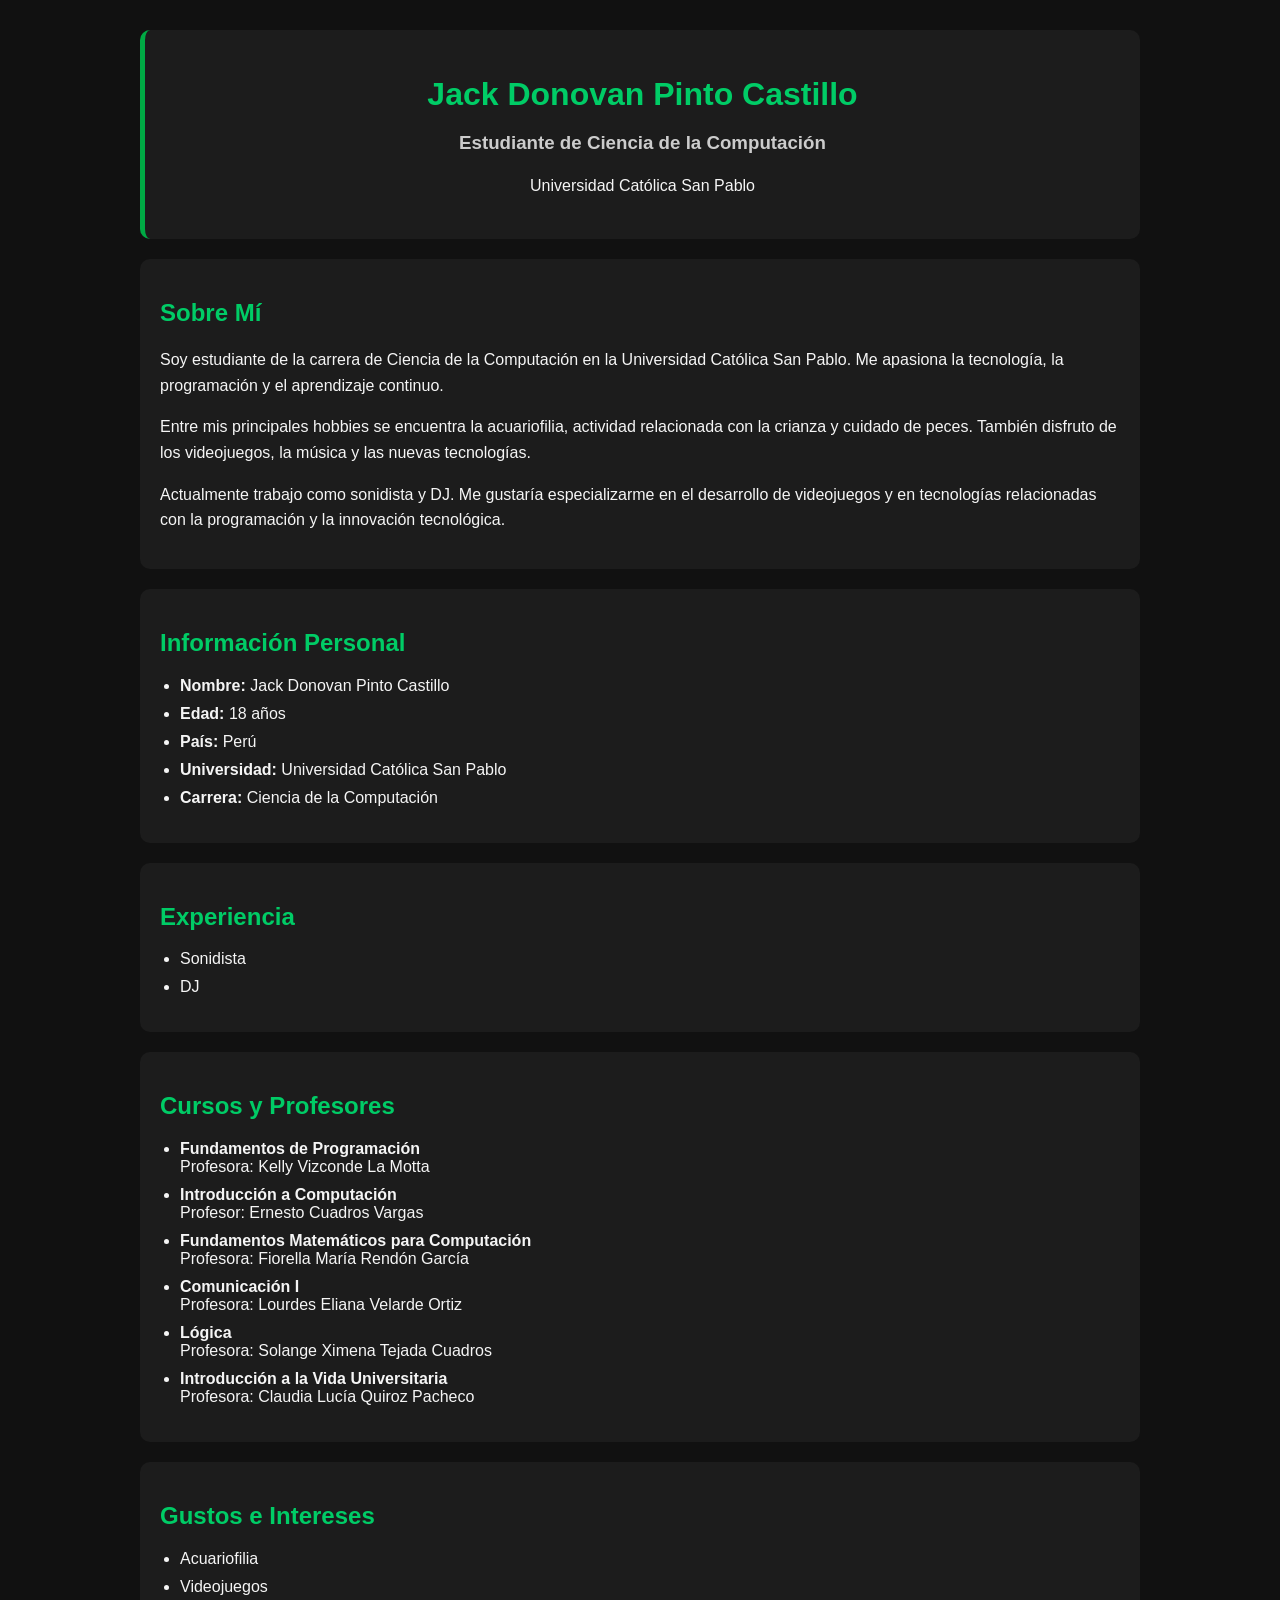
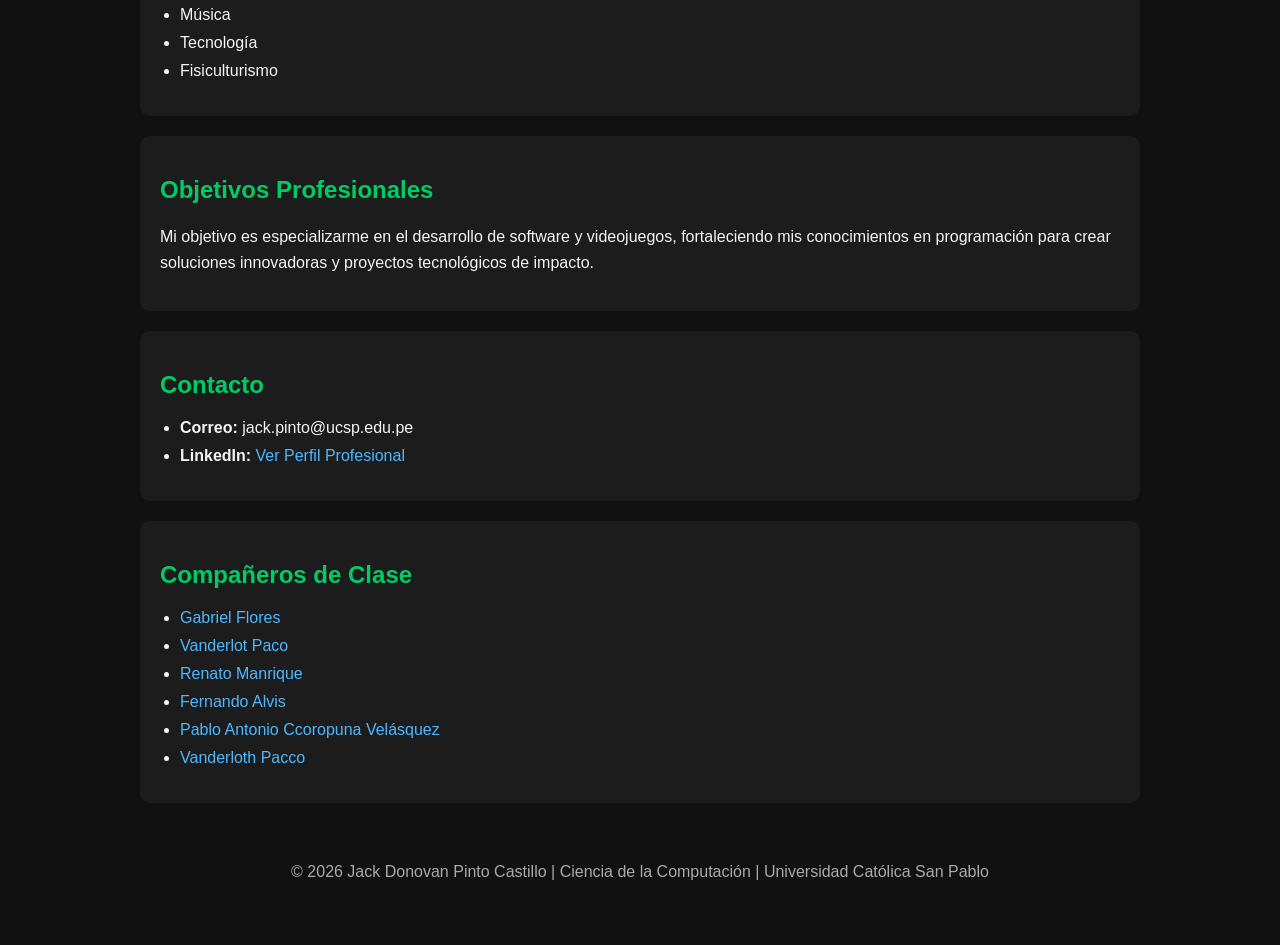
<file: index.html>
<!DOCTYPE html>
<html lang="es">

<head>
    <meta charset="UTF-8">
    <meta name="viewport" content="width=device-width, initial-scale=1.0">
    <title>Jack Donovan Pinto Castillo</title>
    <link rel="stylesheet" href="estilo.css">

    <meta name="google-site-verification" content="xlgRmeq8gqy0MY9-otsUjBL2haICuem46mxDgaDXy0Y" />

</head>

<body>

    <div class="contenedor">

        <header>
            <h1>Jack Donovan Pinto Castillo</h1>
            <h3>Estudiante de Ciencia de la Computación</h3>
            <p>Universidad Católica San Pablo</p>
        </header>

        <section>
            <h2>Sobre Mí</h2>

            <p>
                Soy estudiante de la carrera de Ciencia de la Computación en la
                Universidad Católica San Pablo. Me apasiona la tecnología,
                la programación y el aprendizaje continuo.
            </p>

            <p>
                Entre mis principales hobbies se encuentra la acuariofilia,
                actividad relacionada con la crianza y cuidado de peces.
                También disfruto de los videojuegos, la música y las nuevas tecnologías.
            </p>

            <p>
                Actualmente trabajo como sonidista y DJ. Me gustaría especializarme
                en el desarrollo de videojuegos y en tecnologías relacionadas con
                la programación y la innovación tecnológica.
            </p>
        </section>

        <section>
            <h2>Información Personal</h2>

            <ul>
                <li><strong>Nombre:</strong> Jack Donovan Pinto Castillo</li>
                <li><strong>Edad:</strong> 18 años</li>
                <li><strong>País:</strong> Perú</li>
                <li><strong>Universidad:</strong> Universidad Católica San Pablo</li>
                <li><strong>Carrera:</strong> Ciencia de la Computación</li>
            </ul>
        </section>

        <section>
            <h2>Experiencia</h2>

            <ul>
                <li>Sonidista</li>
                <li>DJ</li>
            </ul>
        </section>

        <section>
            <h2>Cursos y Profesores</h2>

            <ul>

                <li>
                    <strong>Fundamentos de Programación</strong><br>
                    Profesora: Kelly Vizconde La Motta
                </li>

                <li>
                    <strong>Introducción a Computación</strong><br>
                    Profesor: Ernesto Cuadros Vargas
                </li>

                <li>
                    <strong>Fundamentos Matemáticos para Computación</strong><br>
                    Profesora: Fiorella María Rendón García
                </li>

                <li>
                    <strong>Comunicación I</strong><br>
                    Profesora: Lourdes Eliana Velarde Ortiz
                </li>

                <li>
                    <strong>Lógica</strong><br>
                    Profesora: Solange Ximena Tejada Cuadros
                </li>

                <li>
                    <strong>Introducción a la Vida Universitaria</strong><br>
                    Profesora: Claudia Lucía Quiroz Pacheco
                </li>

            </ul>

        </section>


        <section>
            <h2>Gustos e Intereses</h2>

            <ul>
                <li>Acuariofilia</li>
                <li>Videojuegos</li>
                <li>Música</li>
                <li>Tecnología</li>
                <li>Fisiculturismo</li>
            </ul>

        </section>


        <section>
            <h2>Objetivos Profesionales</h2>

            <p>
                Mi objetivo es especializarme en el desarrollo de software y videojuegos,
                fortaleciendo mis conocimientos en programación para crear soluciones
                innovadoras y proyectos tecnológicos de impacto.
            </p>

        </section>


        <section>
            <h2>Contacto</h2>

            <ul>

                <li>
                    <strong>Correo:</strong> jack.pinto@ucsp.edu.pe
                </li>


                <li>
                    <strong>LinkedIn:</strong>

                    <a href="https://www.linkedin.com/in/jack-pinto-293ba5418" target="_blank">
                        Ver Perfil Profesional
                    </a>

                </li>

            </ul>

        </section>


        <section>
            <h2>Compañeros de Clase</h2>

            <ul>

                <li>
                    <a href="https://gabriel-flores-ll.github.io/" target="_blank">
                        Gabriel Flores
                    </a>
                </li>

                <li>
                    <a href="https://angel-hancco.github.io/" target="_blank">
                        Vanderlot Paco
                    </a>
                </li>

                <li>
                    <a href="https://renatomanuelmanrique4-jpg.github.io/" target="_blank">
                        Renato Manrique
                    </a>
                </li>

                <li>
                    <a href="https://juan-alvis.github.io/My_page/PAGINA_JUANFER/" target="_blank">
                        Fernando Alvis
                    </a>
                </li>

                <li>
                    <a href="https://loader159633.github.io/pabloccoropuna.github.io/" target="_blank">
                        Pablo Antonio Ccoropuna Velásquez
                    </a>
                </li>

                <li>
                    <a href="https://vanderlothpacco78-code.github.io/Mi-web/" target="_blank">
                        Vanderloth Pacco
                    </a>
                </li>

            </ul>

        </section>


        <footer>
            <p>
                © 2026 Jack Donovan Pinto Castillo |
                Ciencia de la Computación |
                Universidad Católica San Pablo
            </p>
        </footer>


    </div>


</body>

</html>
</file>
<file: estilo.css>
body{
    background-color:#111;
    color:#f5f5f5;
    font-family:Arial, sans-serif;
    margin:0;
    padding:0;
}

.contenedor{
    width:80%;
    max-width:1000px;
    margin:30px auto;
}

header{
    text-align:center;
    background-color:#1c1c1c;
    padding:25px;
    border-radius:10px;
    border-left:5px solid #00aa44;
}

h1{
    color:#00cc66;
    margin-bottom:10px;
}

h2{
    color:#00cc66;
}

h3{
    color:#cccccc;
}

section{
    background-color:#1c1c1c;
    margin-top:20px;
    padding:20px;
    border-radius:10px;
}

p{
    line-height:1.6;
}

ul{
    padding-left:20px;
}

li{
    margin-bottom:10px;
}

a{
    color:#4db8ff;
    text-decoration:none;
}

a:hover{
    text-decoration:underline;
}

footer{
    text-align:center;
    margin-top:25px;
    padding:15px;
    color:#aaaaaa;
}
</file>
